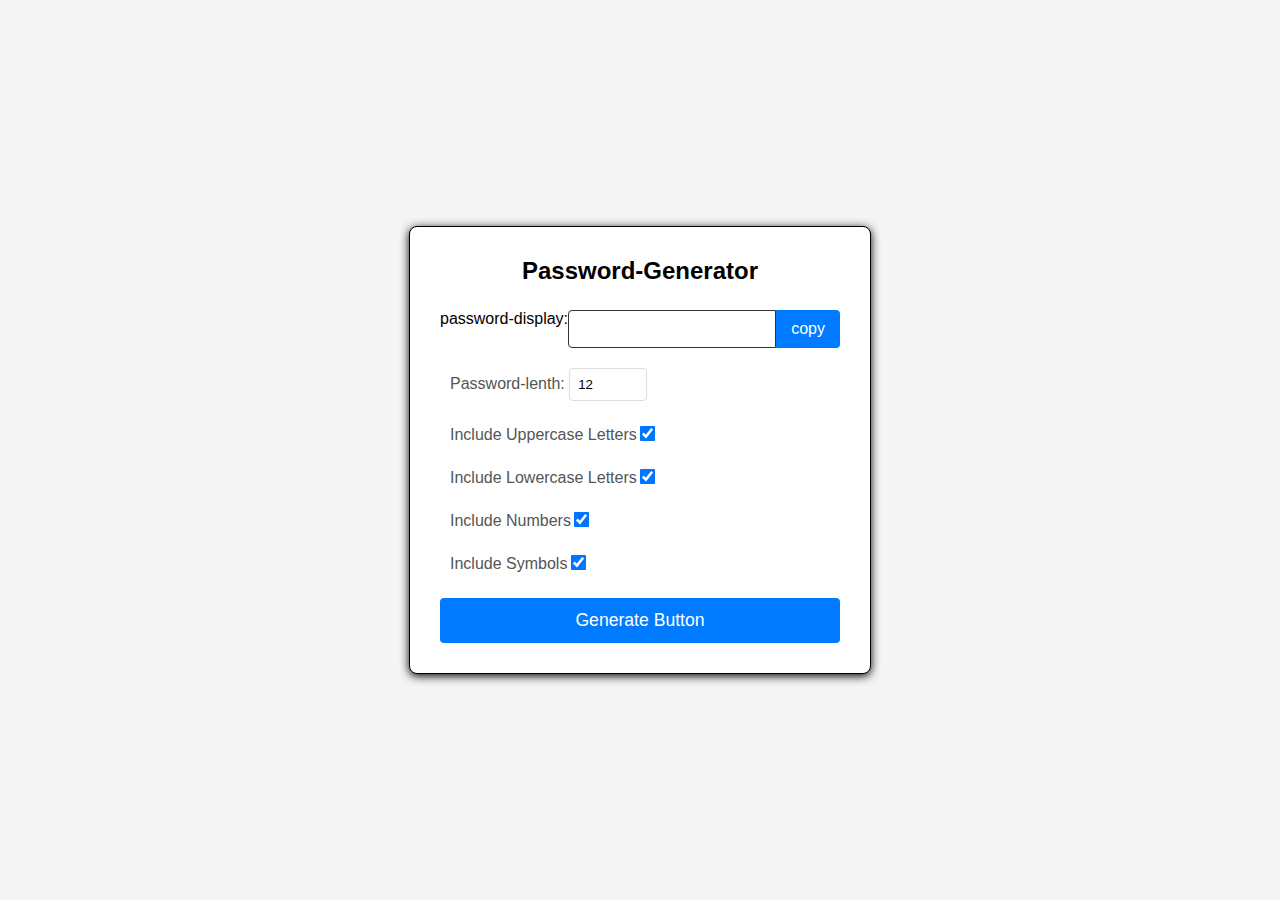
<file: javascript projects/index.html>
<!DOCTYPE html>
<html lang="en">
<head>
    <meta charset="UTF-8">
    <meta name="viewport" content="width=device-width, initial-scale=1.0">
    <title>Password-Generator </title>
    <link rel="stylesheet" href="index.css">
</head>
<body>
    <div class="container">
        <h2>Password-Generator</h2>
        <div class="password-display">
            <label for="passworddisplay">password-display:   </label>
            <input type="text" id="passworddisplay" title="password-display" readonly>
        
        <button id="copyButton">copy</button>
        </div>
        <div class="settings">
            <label for="passwordLength">Password-lenth:</label>
            <input type="number" id="passwordLength" min="4" max="20" value="12">
            
        </div>
        <div class="settings">
            <label for="includeUppercase">Include Uppercase Letters</label>
            <input type="checkbox" id="includeUppercase" checked>
        </div>
        <div class="settings">
            <label for="includeLowercase">Include Lowercase Letters</label>
            <input type="checkbox" id="includeLowercase" checked>
        </div>
        <div class="settings">
            <label for="includeNmbers">Include Numbers</label>
            <input type="checkbox" id="includeNmbers" checked>
        </div>
        <div class="settings">
            <label for="includeSymbols">Include Symbols
            <input type="checkbox" id="includeSymbols" checked>
            </label>
        </div>
        <button id="generateButton" class="generate-btn">Generate Button</button>
    </div>
   <script src="index.js" ></script>
</body>
</html>
</file>
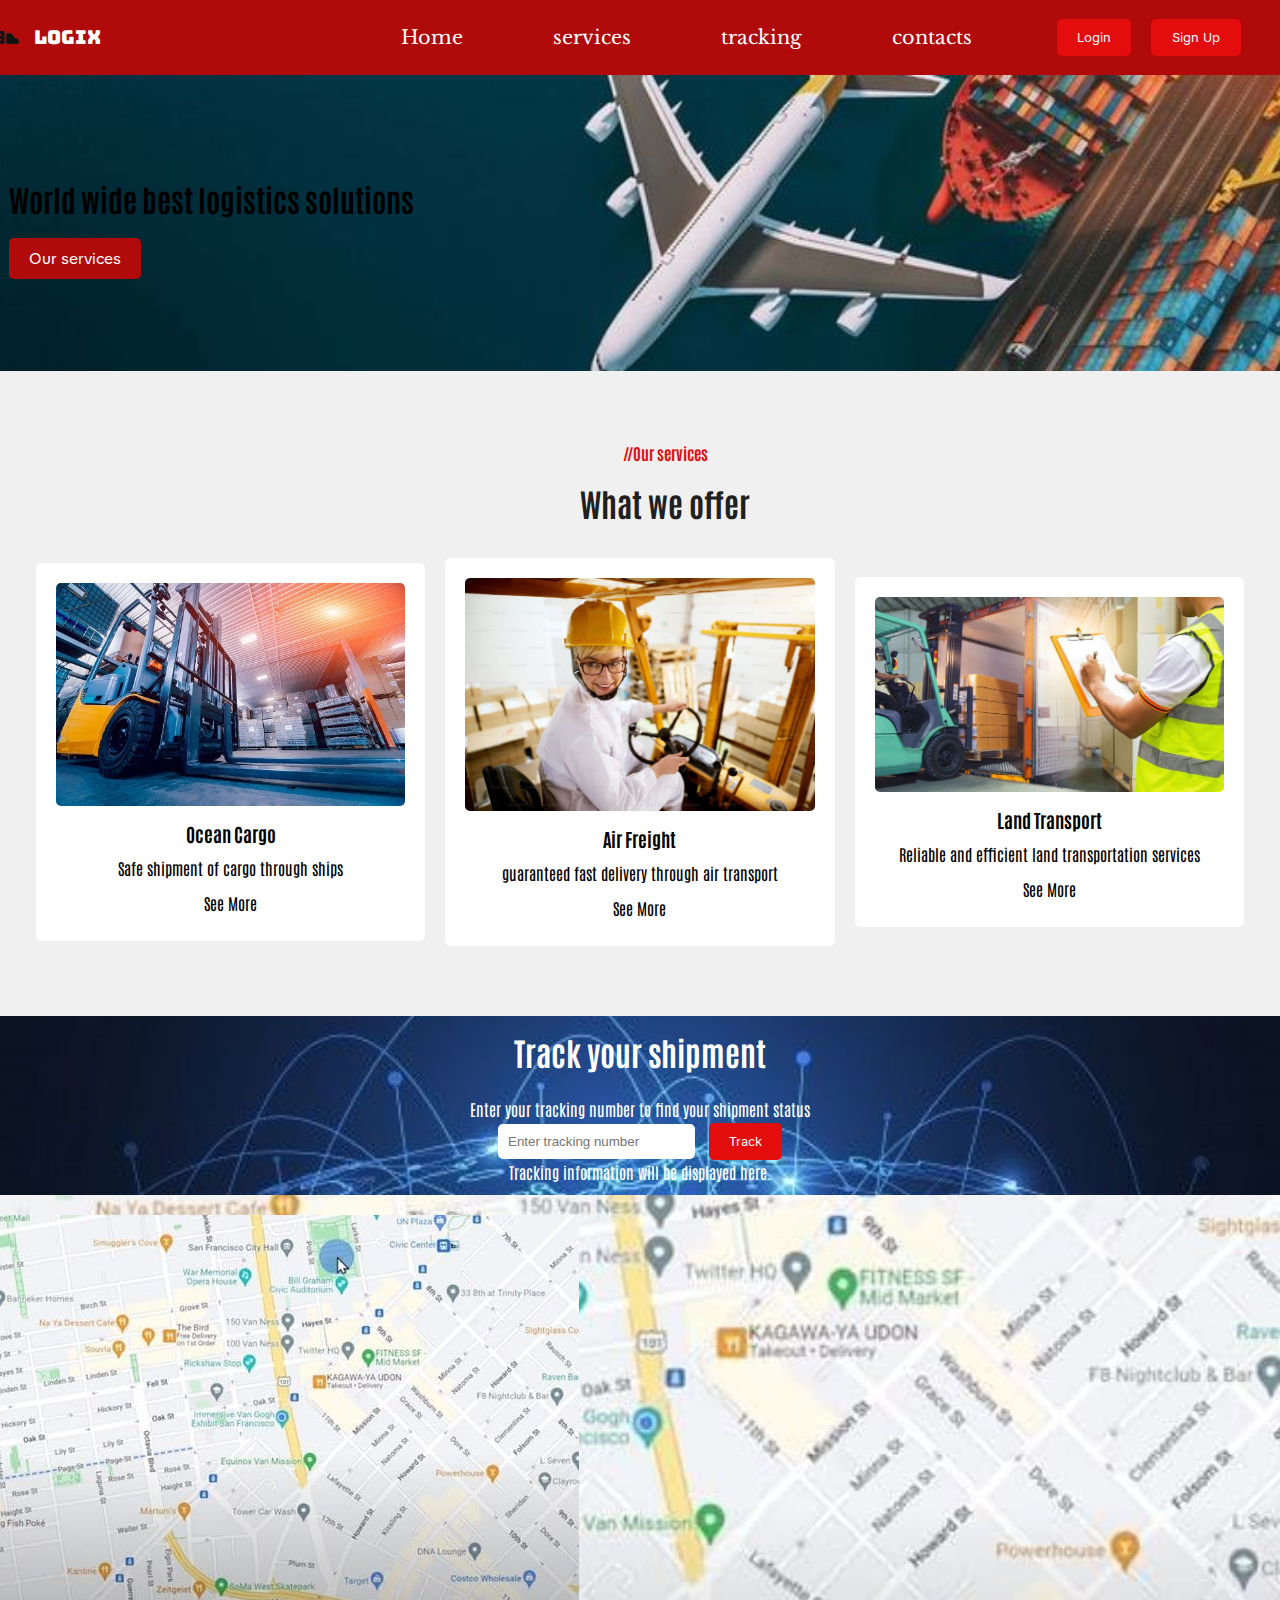
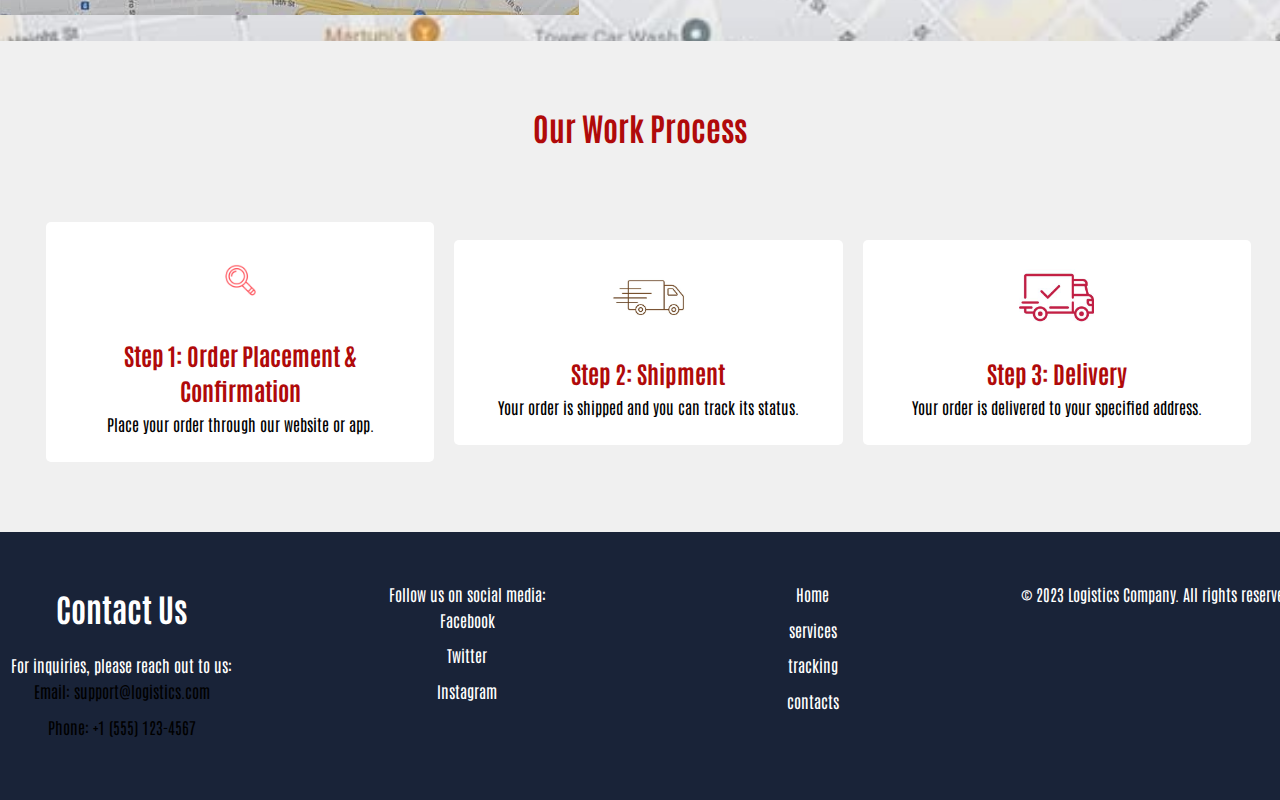
<file: MAJOR PROJECT/index.html>
<!DOCTYPE html>
<html lang="en">
<head>
    <meta charset="UTF-8">
    <meta name="viewport" content="width=device-width, initial-scale=1.0">
    <title>local community hub</title>
    <link rel="stylesheet" href="index.css">
</head>
<body>
    <main>
        <header>
            <div class="container">
            <nav class="main-nav">
                <div class="logo">
                    <img src="Download fast truck logo vector design for free 1.png" alt="Logo">
                    <a href="#logo">LogiX</a>
                </div>
                <ul>
                    <li><a href="#Home">Home</a></li>
                    <li><a href="#services">services</a></li>
                    <li><a href="#tracking">tracking</a></li>
                    <li><a href="#contacts">contacts</a></li>
                </ul>
                <div class="button" id="auth-buttons">
                    <button id="login-btn" class="btn">Login</button>
                    <button id="signup-btn" class="btn">Sign Up</button>
                </div>
            </nav>
            </header>
               <section class="hero-section" id="home">
                <h1>World wide best logistics solutions</h1>
               <a href="#services" class="btn">Our services</a>
               </section>
                <section id="services">
                    <h4>//Our services</h4>
                    <h2>What we offer</h2>
                    <div class="grid-box">
                        <div class="grid-item">
                            <img src="e9fade9a-a1d1-4c16-85ce-091336879273.jpeg" alt="Ocean Cargo">
                            <h3>Ocean Cargo</h3>
                            <p>Safe shipment of cargo through ships</p>
                            <p>See More</p>
                        </div>
                        <div class="grid-item">
                            <img src="Photo by Getty Images on Unsplash.jpeg" alt="Air Freight">
                            <h3>Air Freight</h3>
                            <p>guaranteed fast delivery through air transport</p>
                            <p>See More</p>
                        </div>
                        <div class="grid-item">
                            <img src="Keeping Temporary Workers Safe.jpeg" alt="Land Transport">
                            <h3>Land Transport</h3>
                            <p>Reliable and efficient land transportation services</p>
                            <P>See More</P>
                        </div>
                    </div>
                </section>
                <section id="tracking">
                    <h2>Track your shipment</h2>
                    <p>Enter your tracking number to find your shipment status</p>
                    <input type="text" placeholder="Enter tracking number">
                    <button class="btn">Track</button>
                    <p class="tracking-info">Tracking information will be displayed here.</p>
                </section>
                <div class="tracker">
                    <img src="Top 20 Google Maps hacks, tips, and tricks.jpeg" alt="tracker">
                </div>
                <section id="work-process">
                    <h2>Our Work Process</h2>
                    <div class="grid-box">
                        <div class="process-steps">
                            <img src="Pixel Surplus _ Resources for Creators.jpeg" alt="Order Placement">
                            <h3>Step 1: Order Placement & Confirmation</h3>
                            <p>Place your order through our website or app.</p>
                        </div>
                        <div class="process-steps">
                            <img src="Paper Pumpkin - Lisa's Stamp Studio _ Stampin' Up- Easy Cards & Stamping!.jpeg" alt="Shipment">
                            <h3>Step 2: Shipment</h3>
                            <p>Your order is shipped and you can track its status.</p>
                        </div>
                        <div class="process-steps">
                            <img src="Car Stereos & Navigation.jpeg" alt="Delivery">
                            <h3>Step 3: Delivery</h3>
                            <p>Your order is delivered to your specified address.</p>
                        </div>
                    </div>
                </section>
                <footer>
                   
                <section id="contacts">
                    <div class="us">
                    <h2>Contact Us</h2>
                    <p>For inquiries, please reach out to us:</p>
                    <ul>
                        <li>Email: support@logistics.com</li>
                        <li>Phone: +1 (555) 123-4567</li>
                    </ul>
                    </div>
                    <div class="social-media">
                    <p>Follow us on social media:</p>
                    <ul>
                        <li><a href="#">Facebook</a></li>
                        <li><a href="#">Twitter</a></li>
                        <li><a href="#">Instagram</a></li>
                    </ul>
                    </div>
                    <div class="nav">
                    <ul>
                    <li><a href="#Home">Home</a></li>
                    <li><a href="#services">services</a></li>
                    <li><a href="#tracking">tracking</a></li>
                    <li><a href="#contacts">contacts</a></li>
                    </ul>
                    </div> 
                    <div class="copy-right">
                        <p>&copy; 2023 Logistics Company. All rights reserved.</p>
                    </div>
                </section>
                </footer>
            </main>
        </body>
    </html>
</file>
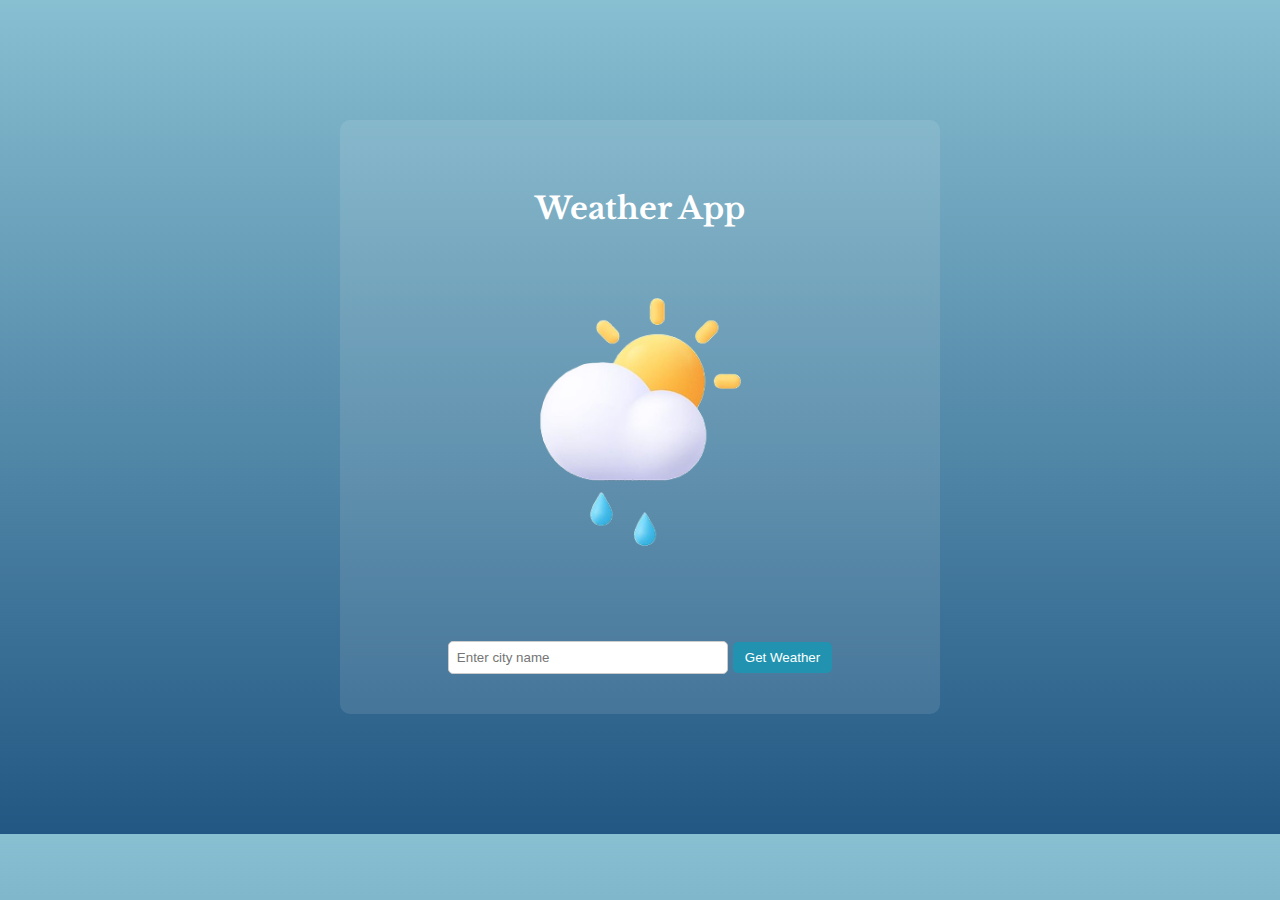
<file: weather app/index.html>
<!DOCTYPE html>
<html lang="en">
<head>
    <meta charset="UTF-8">
    <meta name="viewport" content="width=device-width, initial-scale=1.0">
    <title>Weather App</title>
    <link rel="stylesheet" href="index.css">
</head>
<body>
    <div class="weather-container">
        <h1>Weather App</h1>
        <img src="Sun and cloud with rain drops weather concept 3d vector icon cartoon minimal style _ Premium Vector 1.png" alt="Weather Icon" id="weatherIcon">
        <form id="form">
            <input type="text" id="cityInput" placeholder="Enter city name" required>
            <button type="submit" id="getWeatherBtn">Get Weather</button>
        </form>
        <div id="weatherResult" class="hidden">
            <h2 id="cityName"></h2>
            <p id="temperature"></p>
            <p id="description"></p>
            <p id="humidity"></p>
        </div>
        <p id="errorMessage" class="hidden"></p>
    </div>
    <script src="index.js"></script>
</body>
</html>
</file>
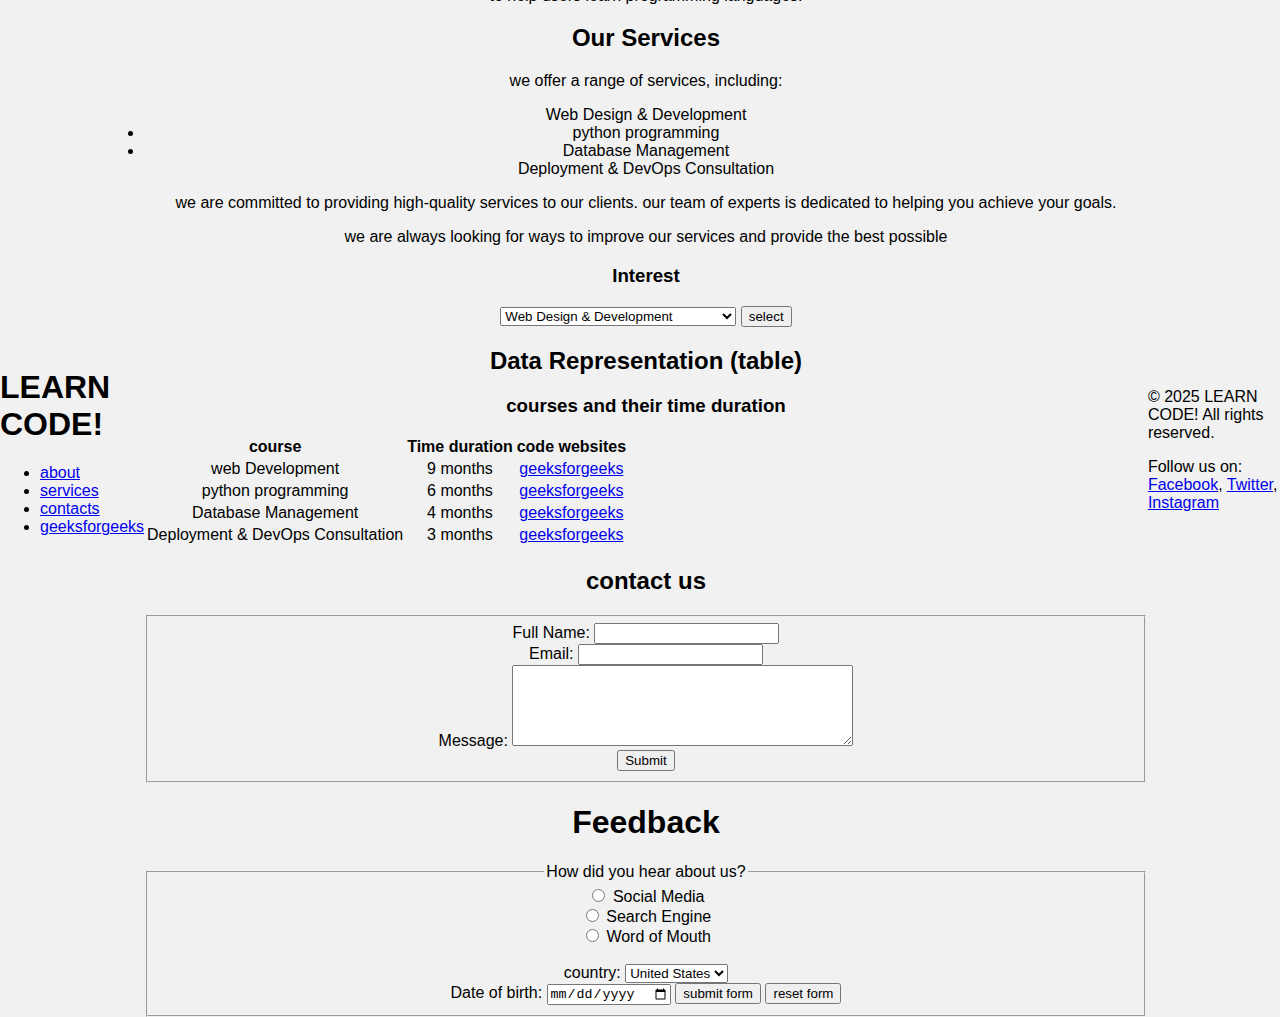
<file: first projet/code.html>
<!DOCTYPE html>
<html lang="en">
<head>
    <meta charset="UTF-8">
    <meta name="viewport" content="width=device-width, initial-scale=1.0">
    <meta name="description" content="a comprehensive example of the application of html elements and javescript reactivity">
    <meta name="heywords" content="HTML, Web Development, elements, CSS and Javascript">
    <title>LEARN CODE!</title>
    <link rel="stylesheet" href="code.css">
</head>
<body>
    <header>
        <h1>LEARN CODE!</h1>
        <nav>
            <ul>
                 <li><a href="#about">about</a></li>
                 <li><a href="#services">services</a></li>
                 <li><a href="#contact">contacts</a></li>
                 <li><a href="https://www.geeksforgeeks.org" target="_Web Development">geeksforgeeks</a></li>
            </ul>
        </nav>
    </header>
    <main class="container">
        <section id="about">
            <h2>About this page</h2>
            <p>
               LEARN CODE! is a simple web page designed to help users understand the concepts of programming. our platform provides a step-by-step guide to learn basic programming languages.
               we also provide a range of resources, including tutorials, articles, websites, and online courses, to help users learn programming languages.
            </p>
            

            </div>
        </section>

        <section id="services">
            <h2>Our Services</h2>
            <p> we offer a range of services, including:</p>
            
                </li>Web Design & Development</li>
                <li>python programming</li>
                <li>Database Management</li>
                </li>Deployment & DevOps Consultation</li>
            <p>we are committed to providing high-quality services to our clients. our team of experts is dedicated to helping you achieve your goals.</p>
            <p>we are always looking for ways to improve our services and provide the best possible
            <h3>Interest</h3>
            <select id="serviceList">
                <option value="Web Design & Development">Web Design & Development</option>
                <option value="python programming">python programming</option>
                <option value="Database Management">Database Management</option>
                <option value="Deployment & DevOps Consultation">Deployment & DevOps Consultation</option>
            </select>
      
            <button id="selectbutton">select</button>
          
        </section>

        <section>
            
            <h2>Data Representation (table)</h2>
            <table>
                <h3>courses and their time duration</h3>
                <thead>
                    <tr>
                    <th>course</th>
                    <th>Time duration</th>
                    <th>code websites </th>
                    </tr> 
                </thead>
                <tbody>
                    <tr>
                        <td>web Development</td>
                        <td>9 months</td>
                        <td><a href="https://www.geeksforgeeks.org" target="geeksforgeeks">geeksforgeeks</a></td>
                    </tr>
                    <tr>
                        <td>python programming</td>
                        <td>6 months</td>
                        <td><a href="https://www.geeksforgeeks.org" target="geeksforgeeks">geeksforgeeks</a></td>
                            
                    </tr>
                    <tr>
                        <td>Database Management</td>
                        <td>4 months</td>
                        <td><a href="https://www.geeksforgeeks.org" target="geeksforgeeks">geeksforgeeks</a></td>
                    </tr>
                    <tr>
                        <td>Deployment & DevOps Consultation</td>
                        <td>3 months</td>
                        <td><a href="https://www.geeksforgeeks.org" target="geeksforgeeks">geeksforgeeks</a></td>
                </tbody>
            </table>
        </section>
        <section id="contact">
            <h2>contact us</h2>
            <fieldset>
            <form id="contactForm" action="/submit-contact-form" method="post">
                <label for="fullName">Full Name:</label>
                <input type="text" id="fullName" name="User_full_Name" placeholder="" required>
                <br>
                <label for="email">Email:</label>
                <input type="email" id="email" name="User_email" placeholder="" required>
                <br>
                <label for="message">Message:</label>
                <textarea id="message" name="User_message" rows="5" cols="40" placeholder="" required></textarea> 
                <br> 
                <button class="submit">Submit</button>          
            </fieldset>
            <h1>Feedback</h1>
            <fieldset>
                <legend>How did you hear about us?</legend>
                <input type="radio" id="socialMedia" name="source" value="socialMedia">
                <label for="socialMedia">Social Media</label>
                <br>
                <input type="radio" id="searchEngine" name="source" value="searchEngine">
                <label for="searchEngine">Search Engine</label>
                <br>
                <input type="radio" id="wordOfMouth" name="source" value="wordOfMouth">
                <label for="wordOfMouth">Word of Mouth</label>
                <br>
                

                <br>
                <label for="country">country:</label>
                <select id="country" name="User_country">
                    <option value="Usa">United States</option>
                   <option value="Canada">Canada</option>
                   <option value="Australia">Australia</option>
                   <option value="Other">Other</option>
                </select>
                   <br>
                    <label for="dob">Date of birth:</label>
                    <input type="date" id="dob" name="user_dob" placeholder="yy/mm/dd" required>

                    <button class="submit">submit form</button>
                    <button class="reset">reset form</button>
            </fieldset>
            </form>
        </section>
    </main>
    <footer>
        <p>&copy; 2025 LEARN CODE! All rights reserved.</p>
        <p>Follow us on:
            <a href="https://www.facebook.com" target="learn code">Facebook</a>,
            <a href="https://www.twitter.com" target="learn code">Twitter</a>,
            <a href="https://www.instagram.com" target="learn code">Instagram</a>
        </p>
</body>
</html>
</file>
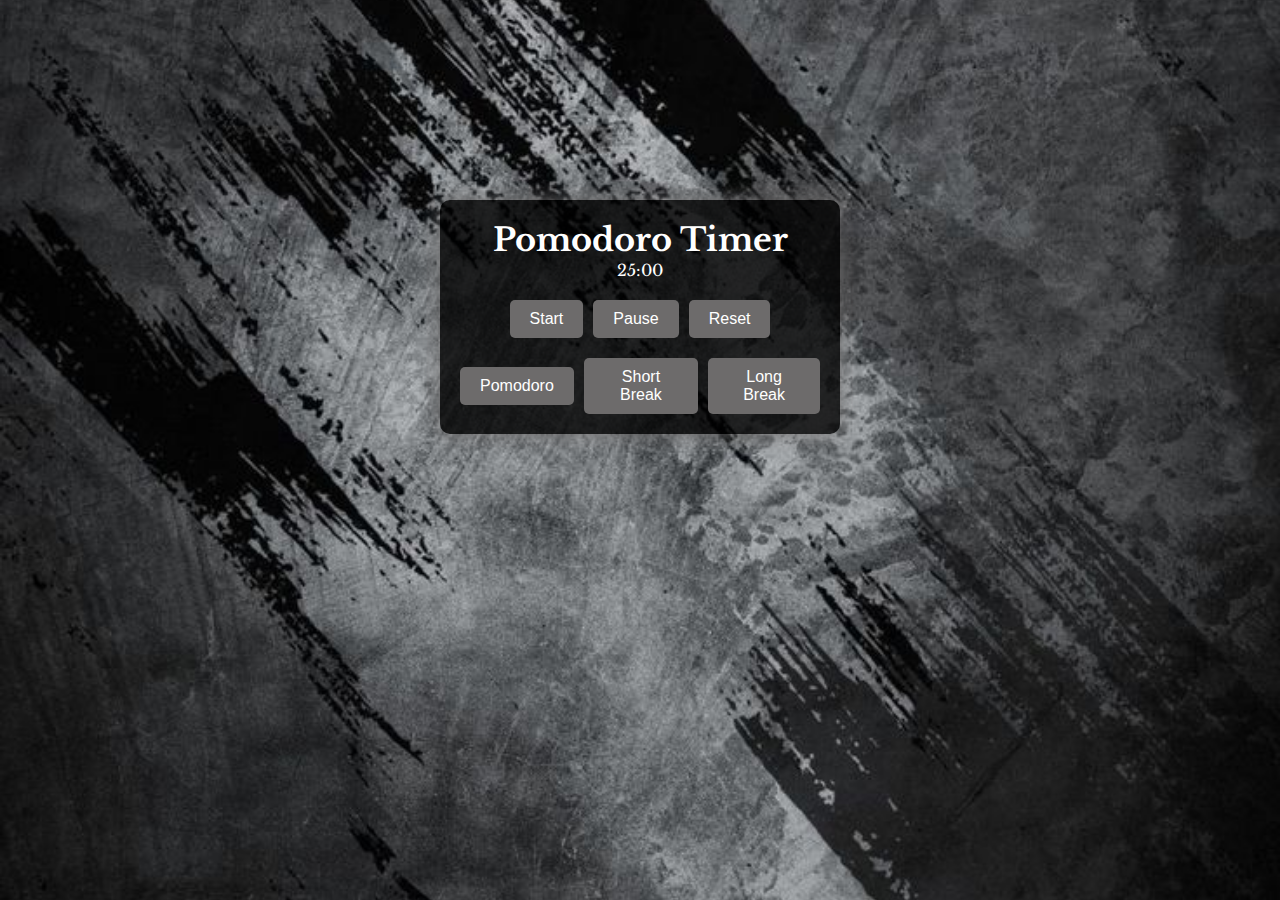
<file: javascript projects/pomodoro.html>
<!DOCTYPE html>
<html lang="en">
<head>
    <meta charset="UTF-8">
    <meta name="viewport" content="width=device-width, initial-scale=1.0">
    <title>pomodoro timer</title>
    <link rel="stylesheet" href="pomodoro.css">
</head>
<body>
    <div class="pomodoro-container">
        <h1>Pomodoro Timer</h1>
        <div class="timer-display">
            <span id="minutes">25</span>:<span id="seconds">00</span>
        </div>
        <div class="controls">
            <button id="start">Start</button>
            <button id="pause">Pause</button>
            <button id="reset">Reset</button>
        </div>
        <div class="mode-selector">
            <button id="pomodoroMode">Pomodoro</button>
            <button id="shortBreakMode">Short Break</button>
            <button id="longBreakMode">Long Break</button>
        </div>
    </div>

    <script src="pomodoro.js"></script>
</body>
</html>
</file>
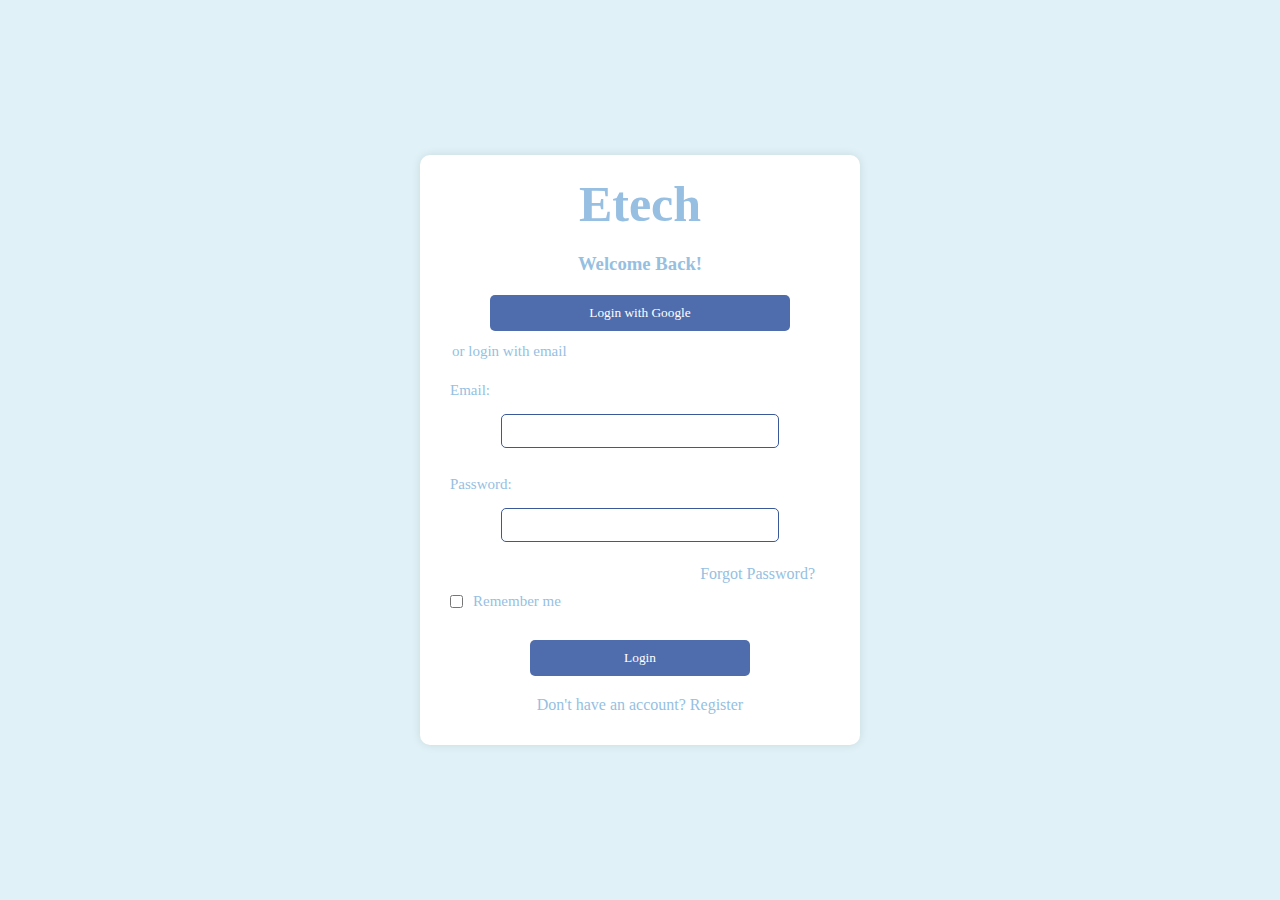
<file: Project 3/login.html>
<!DOCTYPE html>
<html lang="en">
<head>
    <meta charset="UTF-8">
    <meta name="viewport" content="width=device-width, initial-scale=1.0">
    <link rel="stylesheet"href="code.css">
    <title>Login-page</title>
</head>
<body>
    <div class="container">
        <div class="content">
            <div class="logo-panel">
                <div class="logo">
                    <h1>Etech</h1>
                </div>
            </div>
            <h3>Welcome Back!</h3>
            <button class="social-login-btn">Login with Google</button>
            <div class="seperator">
                <span>or login with email</span>
            </div>
            <form id="login-form">
                <label for="email">Email:</label>
                <input type="text" id="email" name="user_email" placeholder="" required>
                <br>
                <label for="password">Password:</label>
                <input type="text" id="password" name="User_password" placeholder="" required>
                <br>
                <div class="forgot-password"><a href="#">Forgot Password?</a></div>
                <div class="options">
                    <label for="remember-me">
                        <input type="checkbox" id="remember-me" name="remember_me"> Remember me
                    </label>
                </div>
                <button id="login-btn" type="submit">Login</button>
            </form>
            <div class="register-link">
                <p>Don't have an account? <a href="register.html">Register</a></p>
            </div>
            <iframe src="https://assets.pinterest.com/ext/embed.html?id=305330049757946446" height="900" width="450" frameborder="0" scrolling="no" title="Pinterest Embed"></iframe>
        </div>
    </div>
</body>
</html>
</file>
<file: javascript projects/index.css>
*{
    margin: 0;
    padding: 0;
    font-family: sans-serif;
}
body{
    background-color: #f4f4f4;
    display: flex;
    justify-content: center;
    align-items: center;
    min-height: 100vh;
    margin: 0;
}
.container{
    background-color: #fff;
    padding: 30px;
    margin: 10px;
    border: black 1px solid;
    border-radius: 8px;
    box-shadow: 0px 2px 10px rgba(0, 0, 0, 1);
    width: 400px;
    text-align: center;
    height: fit-content;
}
h2{
    color: black;
    margin-bottom: 25px;
}
.password-display{
    display: flex;
    margin-bottom: 20px;
}
.password-display input{
    flex-grow: 1;
    padding: 10px;
    font-size: 0.8em;
    border:1px solid #333;
    border-radius: 4px 0 0 4px;
    outline: none;
}
#copyButton{
    padding: 10px 15px;
    background-color: #007bff;
    color: white;
    border: none;
    border-radius: 0 4px 4px 0;
    cursor: pointer;
    font-size: 1em;
    transition: background-color 0.3s ease;
}
#copyButton:hover{
    background-color: #0056b3;
}
.settings{
    text-align: left;
    margin-bottom: 25px;
}
.settings label{
    flex-grow: 1;
    margin-left: 10px;
    color: #555;
}
.settings input[type="checkbox"]{
    transform: scale(1.2);
}
.settings input[type="number"]{
    width: 60px;
    padding: 8px;
    border:1px solid #ddd;
    border-radius: 4px;
    outline: none;
}
.generate-btn{
    width: 100%;
    padding: 12px;
    background-color: #007bff;
    color: white;
    border: none;
    border-radius: 4px;
    font-size: 1.1em;
    cursor: pointer;
    transition: background-color 0.3s ease;

}
.generate-btn:hover{
    background-color: #0056b3;
}
</file>
<file: MAJOR PROJECT/index.css>
@import url('https://fonts.googleapis.com/css2?family=Antonio:wght@100..700&family=Bungee&family=Libre+Baskerville:ital,wght@0,400;0,700;1,400&family=Special+Gothic+Expanded+One&family=TikTok+Sans:opsz,wght@12..36,300..900&display=swap');
*{
    margin: 0;
    padding: 0;
    box-sizing: border-box;
}
body{
    font-family: 'Antonio', sans-serif;
    line-height: 1.6;
    display: flex;
    justify-content: center;
    align-items: center;
}
.main-nav{
    display: flex;
    justify-content: space-between;
    align-items: center;
}
.logo{
    display: flex;
    row-gap: 1px;
    align-items: center;
    margin-right: 300px;
}
.logo img{
    width: 75px;
    height: 75px;
    border-radius: 50%;
    margin-left: 0px auto;
}
.logo a{
    font-family: 'Bungee', cursive;
    font-size: 1.2rem;
    color: #ffffff;
    text-decoration: none;
    margin-left: 0px auto;
}
.main-nav{
    background-color: #b00a0a;
    width: 100%;
}
.main-nav ul{
    display: flex;
    list-style: none;
    gap: 5px;
}
.main-nav ul li a{
    text-decoration: none;
    color: #ffffff;
    font-family: 'Libre Baskerville', serif;
    font-size: 1.2rem;
    margin-right: 85px;
}
.main-nav ul li a:hover{
    text-decoration: underline;
    color: #e30d0d;
}
 .button{
    display: flex;
    gap: 20px;
}
#login-btn{
    background-color: #e30d0d;
    color: white;
    border: none;
    padding: 10px 20px;
    border-radius: 5px;
    cursor: pointer;
    font-family: 'TikTok Sans', sans-serif;
}
#signup-btn{
    background-color: #e30d0d;
    color: white;
    border: none;
    padding: 10px 20px;
    border-radius: 5px;
    cursor: pointer;
    font-family: 'TikTok Sans', sans-serif;
    width: 90px;
    margin-right: 80px;
}
#login-btn:hover, #signup-btn:hover{
    background-color: #ffffff;
    color:#b00a0a ;
    border: 1px solid #e30d0d;
    transition: background-color 0.3s ease;
}
.hero-section {
  padding: 100px 0;
  text-align: left;
  background-image: url('66.jpeg');
  background-size: cover;
  background-position: left;

}
.hero-section h1 {
  font-size: 1.9rem;
  margin-bottom: 20px;
  margin-left: 50px;
}
.hero-section a {
  margin-top: 20px;
  margin-left: 50px;                                        
  padding: 10px 20px;
  background-color: #b00a0a;
  cursor: pointer;
  color: #ffffff;
  border-radius: 5px;
  text-decoration: none;
  font-family: 'TikTok Sans', sans-serif;
}
.hero-section a:hover {
  background-color: #e30d0d;
  color: #ffffff;
  transition: background-color 0.3s ease;
}
#services h4 {
  font-size: 1.0rem;
  margin-bottom: 10px;
  margin-left: 50px;
  text-align: center;
  color: #e30d0d;
  padding-top: 20px;
}
#services h2 {
  font-size: 2.0rem;
  margin-bottom: 10px;
  margin-left: 50px;
  text-align: center;
  color: #202020;
}
#services{
    padding: 50px 0;
    background-color: #f0f0f0;
}
.grid-box {
  display: grid;
  grid-template-columns: repeat(auto-fill, minmax(300px, 1fr));
  gap: 20px;
  padding: 20px;
  justify-content: center;
  align-items: center;
  margin-left: 57px;
  margin-right: 57px;
}
.grid-item {
  background-color: #ffffff;
  border-radius: 5px;
  padding: 20px;
  text-align: center;
  align-items: center;
  justify-content: center;
  line-height: 35px;
}
.grid-item img {
  max-width: 100%;
  height: auto;
  border-radius: 5px;
  align-items: center;
  justify-content: center;
}
#tracking{
    background-image: url('Global\ network\ connection_\ \ _\ Premium\ Vector\ \(2\).jpeg');
    background-size: cover;
    background-position: center;
    padding: 10px 0;
    text-align: center;
}
#tracking h2 {
  font-size: 2.0rem;
  margin-bottom: 20px;
  color: #ffffff;
}
#tracking p {
  color: #ffffff;
}
#tracking input {
  padding: 10px;
  border: none;
  border-radius: 5px;
  margin-right: 10px;
}
#tracking button {
  background-color: #e30d0d;
  color: white;
  border: none;
  padding: 10px 20px;
  border-radius: 5px;
  cursor: pointer;
  font-family: 'TikTok Sans', sans-serif;
}
#tracking button:hover {
  background-color: #ffffff;
  color: #b00a0a;
  transition: background-color 0.3s ease;
}
.tracker{
    background-image: url('Top 20 Google Maps hacks, tips, and tricks.jpeg');
    background-size: cover;
    background-position: center;
    padding: 20px;
    margin: auto;
}
#work-process{
    padding: 10px;
    margin: auto;
    background-color: #f0f0f0;
}

#work-process h2 {
  font-size: 2.0rem;
  margin-bottom: 20px;
  text-align: center;
  color: #b00a0a;
  margin: 50px;
}
#work-process .grid-box {
  display: grid;
  grid-template-columns: repeat(auto-fill, minmax(300px, 1fr));
  gap: 20px;
  padding: 20px;
  justify-content: center;
  align-items: center;
  margin-right: 40px;
  margin-bottom: 40px;
}
#work-process .process-steps {
  background-color: #ffffff;
  border-radius: 5px;
  padding: 20px;
  text-align: center;
  align-items: center;
  justify-content: center;
  line-height: 35px;
}
#work-process .process-steps img {
  max-width: 75px;
  height: 75px;
  border-radius: 5px;
  align-items: center;
  justify-content: center;
}
#work-process .process-steps h3 {
  font-size: 1.5rem;
  margin-top: 10px;
  color: #b00a0a;
}
#contacts{
    padding: 50px 0;
    background-color: #192338;
}
#contacts{
    padding: 50px 0;
    display: grid;
    grid-template-columns: repeat(auto-fill, minmax(300px, 1fr));
    gap: 20px;
    text-align: center;
}
#contacts h2 {
  font-size: 2.0rem;
  margin-bottom: 20px;
  text-align: center;
  color: #ffffff;
}
#contacts p {
  color: #ffffff;
}
#contacts ul {
  list-style: none;
  padding: 0;
}
#contacts ul li {
  margin-bottom: 10px;
}
#contacts ul li a {
  color: #ffffff;
  text-decoration: none;
}
#contacts ul li a:hover{
  color: #b00a0a;
  transition: color 0.3s ease-in;

}
</file>
<file: weather app/index.css>
@import url('https://fonts.googleapis.com/css2?family=Bungee&family=Libre+Baskerville:ital,wght@0,400;0,700;1,400&family=Special+Gothic+Expanded+One&family=TikTok+Sans:opsz,wght@12..36,300..900&display=swap');
*{
    margin: 0;
    padding: 0;
    box-sizing: border-box;
}
body{
    background:linear-gradient(to bottom, #88bfd1, #225783);
    font-family: 'Libre Baskerville', serif;
    color: #ffffff;
    text-align: center;
    padding: 20px;
}
.weather-container{
    max-width: 600px;
    margin: 100px auto;
    background: rgba(255, 255, 255, 0.1);
    border-radius: 10px;
    padding: 20px;
    justify-content: center;
    align-items: center;
}
h1{
    font-size: 1.9em;
    margin-top: 50px;
    color: #ffffff;
}
#weatherIcon{
    width: 350px;
    height: 350px;
    margin: 20px auto;
   
}
#cityInput{
    border-radius: 5px;
    padding:8px;
    width: 50%;
    border: 1px solid #ccc;
    margin: 20px auto;
}
#getWeatherBtn{
    padding: 8px 12px;
    border: none;
    border-radius: 5px;
    background: #2193b0;
    color: #ffffff;
    cursor: pointer;
}
#getWeatherBtn:hover{
    background: #1a6f8c;
    transform: scale(1.05);
    transition: 0.2s ease-in;
}
#weatherResult{
    margin-top: 20px;
    border-top: 1px solid #eee;
    padding-top: 20px;
    gap: 10px;
}
.hidden{
    display: none;
}
</file>
<file: first projet/code.css>
:root{
    --line-border-fill:#3498db;
    --line-border-empty:#383838;
}
*{
    box-sizing: border-box;
}
body{
    background-color: #f1f1f1;
    font-family: Verdana, Geneva, Tahoma, sans-serif;
    display:flex;
    align-items: center;
    justify-content: center;
    height: 100vh;
    overflow: hidden;
    margin: 0;
}
.container{
    text-align: center;
}
.progress-container{
    display: flex;
    justify-content: space-between;
    position: relative;
    top: 50%;
    left: 0;
    transform: translateY(-50%);
    height: 4px;
    width: 100%;
    z-index:-1;
}
</file>
<file: javascript projects/pomodoro.css>
@import url('https://fonts.googleapis.com/css2?family=Bungee&family=Libre+Baskerville:ital,wght@0,400;0,700;1,400&family=Special+Gothic+Expanded+One&family=TikTok+Sans:opsz,wght@12..36,300..900&display=swap');
*{
    margin: 0;
    padding: 0;
    box-sizing: border-box;
}
body{
    font-family: 'Libre Baskerville', serif;
    color: #ffffff;
     background-image: url('12e38c6b-f36c-4361-9294-540f1187bd6f.jpg');
    background-size: cover;
    background-position: center;
}
.pomodoro-container{
    display: flex;
    flex-direction: column;
    height: auto;
    background-color: rgba(0, 0, 0, 0.8);
    box-shadow: #6d6b6b 0px 0px 20px 0px;
    border-radius: 10px;
    padding: 20px;
    width: 400px;
     align-items: center;
    justify-content: center;
    margin: 200px auto;
}
.controls{
    margin-top: 20px;
    display: flex;
    gap: 10px;
   align-items: center;
    justify-content: center;
}
.controls button{
    padding: 10px 20px;
    font-size: 16px;
    border: none;
    border-radius: 5px;
    cursor: pointer;
    background-color: #6d6b6b;
    color: white;
}
.controls button:hover{
    background-color: #cdc8c8;
    transform: scale(1.05);
    transition: background-color 0.3s, transform 0.3s;
    color: #000000;
}
.mode-selector{
    margin-top: 20px;
    display: flex;
    gap: 10px;
    align-items: center;
    justify-content: center;
}
.mode-selector button{
    padding: 10px 20px;
    font-size: 16px;
    border: none;
    border-radius: 5px;
    cursor: pointer;
    background-color: #6d6b6b;
    color: white;
}
.mode-selector button:hover{
    background-color: #cdc8c8;
    transform: scale(1.05);
    transition: background-color 0.3s, transform 0.3s;
    color: #000000;
}
</file>
<file: Project 3/code.css>
*{
    margin: 0;
    padding: 0;
    font-family: Georgia, 'Times New Roman', Times, serif;
}
body{
    background-color:#e0f2f7 ;
    justify-content: center;
    margin: 0 auto;
}
.container{
    width: 100%;
    height: 100vh;
    display: flex;
    justify-content: center;
    align-items: center;
}
.content{
    width: 400px;
    height: 550px;
    background-color: #fff;
    box-shadow: 0 0 10px rgba(0, 0, 0, 0.1);
    border-radius: 10px;
    padding: 20px;
    align-items: center;
}
.logo{
    color: rgb(150, 191, 226);
    font-size: 25px;
    font-weight: bold;
    text-align: center;
    margin-bottom: 20px;
}
 h3,p{
    text-align: center;
    color: rgb(150, 191, 226);
    margin-bottom: 20px;
}
label{
    color: rgb(150, 191, 226);
    font-size: 15px;
    margin-bottom: 5px;
    padding: 10px;
    display: flex;
}
input[type="text"],
input[type="password"]{
    width: 65%;
    padding: 10px;
    margin-bottom: 20px;
    border: 1px solid #5e5b5b;
    border-radius: 5px;
    justify-content: center;
    display: flex;
    margin: auto;
    padding: 8px;
    color: rgb(150, 191, 226);
}
input[type="text"],
input[type="password"]:focus{
    border-color: #3b5998; /* Facebook color */
    outline: none;
}
placeholder{
    color: rgb(150, 191, 226);
    font-size: 15px;
    align-items: center;
}
::placeholder:focus{
    color: rgb(150, 191, 226);
    font-size: 15px;
}
.social-login-btn{
    width: 75%;
    padding: 10px;
    margin-bottom: 20px;
    margin: auto;
    border: none;
    border-radius: 5px;
    background-color: #4f6cac; /* Facebook color */
    color: white;
    cursor: pointer;
    display: flex;
    justify-content: center;
    align-items: center;
}
.social-login-btn:hover{
    background-color: #2d4373; /* Darker shade for hover effect */
}
span{
    color: rgb(150, 191, 226);
    font-size: 15px;
    margin-bottom: 5px;
    padding: 2px;
    margin: 10px;
    display: flex;
}
#login-btn{
    width: 55%;
    padding: 10px;
    border: none;
    border-radius: 5px;
    background-color: #4f6cac; /* Facebook color */
    color: white;
    cursor: pointer;
    display: flex;
    justify-content: center;
    align-items: center;
    margin: auto;
    padding: 10px;
    margin-top: 20px;
    margin-bottom: 20px;
}
#login-btn:hover{
    background-color: #2d4373; /* Darker shade for hover effect */
}
input[type="checkbox"]{
    margin-right: 10px;
}
a{
    color: rgb(150, 191, 226);
    text-decoration: none;
}
a:hover{
    color:#3b5998
}
.forgot-password{
    text-align: right;
    margin-top: 5px;
    position: relative;
    right: 25px;
    padding: 0;
}
iframe{
    max-width: 100%;
    height: 94vh;
    display: block;
    position: absolute;top:20px;left: 63%;
}
/*basic responsiveness*/
@media(max-width:768px){
    .container{
        flex-direction: column;
        width: 100%;
        min-height:auto;
        align-self: center;
    }
    iframe{
        overflow: hidden;
         display: none;
    }
}
</file>
